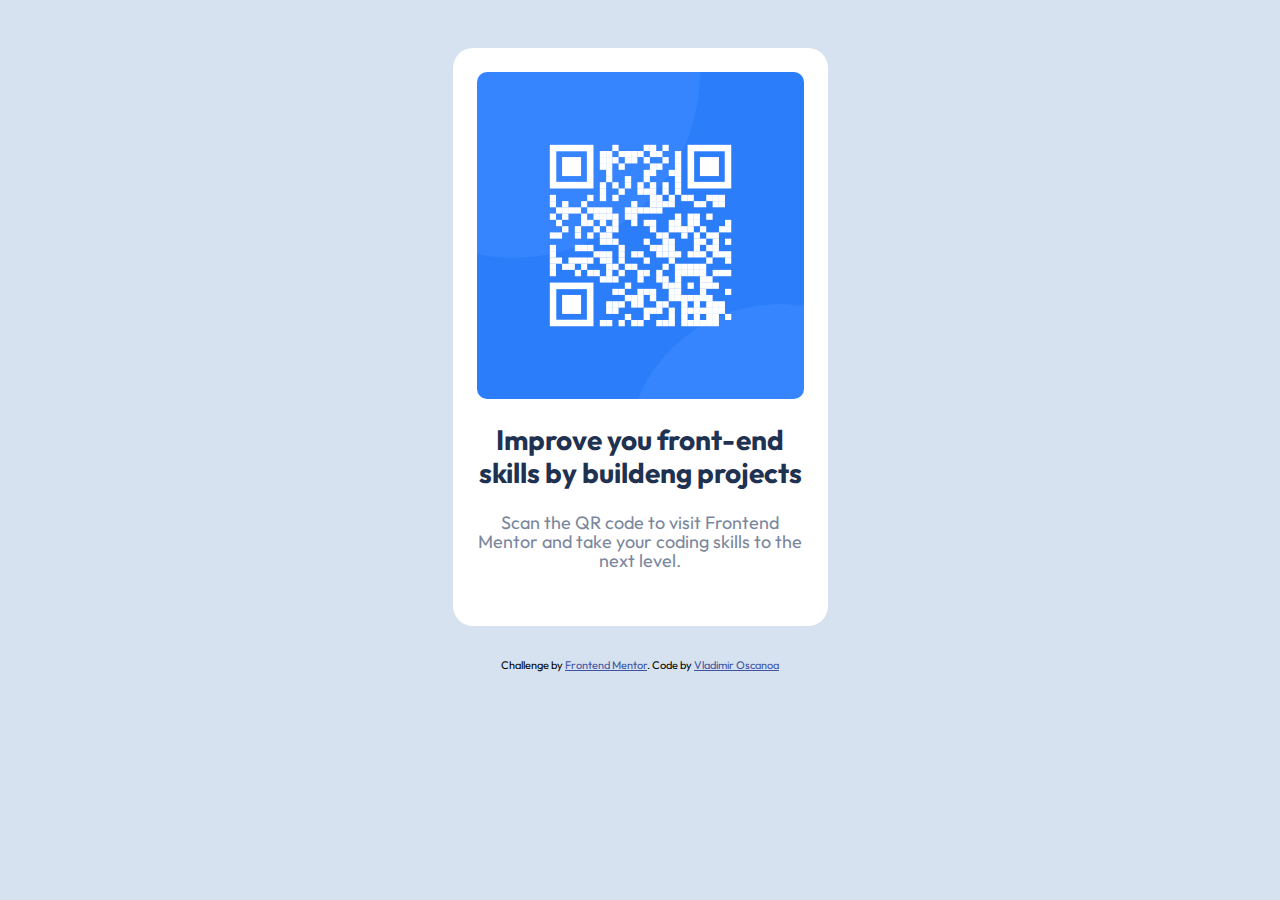
<file: Componentes de codigo QR/index.html>
<!DOCTYPE html>
<html lang="en">
	<head>
		<meta charset="UTF-8" />
		<meta http-equiv="X-UA-Compatible" content="IE=edge" />
		<meta name="viewport" content="width=device-width, initial-scale=1.0" />
		<link
			rel="icon"
			type="image/png"
			href="./images/favicon-32x32.png"
			sizes="32x32" />
		<link rel="stylesheet" href="style.css" />
		<title>Frontend Mentor | QR code component</title>
	</head>
	<body>
		<div class="container">
			<img
				src="./images/image-qr-code.png"
				alt="QR code"
				class="container-imagen" />
			<div class="all-text">
				<h2 class="title">Improve you front-end skills by buildeng projects</h2>
				<p class="content">
					Scan the QR code to visit Frontend Mentor and take your coding skills
					to the next level.
				</p>
			</div>
		</div>
    <div class="attribution">
      Challenge by <a href="https://www.frontendmentor.io?ref=challenge"">Frontend Mentor</a>. Code by <a href="#">Vladimir Oscanoa</a>
    </div>
	</body>
</html>
</file>
<file: Componentes de codigo QR/style.css>
@import url("https://fonts.googleapis.com/css2?family=Outfit:wght@400;700&display=swap");

* {
	margin: 0;
	padding: 0;
	box-sizing: border-box;
}
:root {
	--white: hsl(0, 0%, 100%);
	--light_gray: hsl(212, 45%, 89%);
	--grayish-blue: hsl(220, 15%, 55%);
	--dark-blue: hsl(218, 44%, 22%);
}
body {
	background-color: var(--light_gray);
	font-family: "Outfit", sans-serif;
}
.container {
	width: 375px;
	display: flex;
	flex-direction: column;
	align-items: center;
	justify-content: center;
	text-align: center;
	margin: 3rem auto 2rem;
	padding: 1.5rem 1.5rem 3.5rem;
	background-color: var(--white);
	border-radius: 20px;
	-webkit-border-radius: 20px;
	-moz-border-radius: 20px;
	-ms-border-radius: 20px;
	-o-border-radius: 20px;
}
.container-imagen {
	width: 100%;
	border-radius: 10px;
	-webkit-border-radius: 10px;
	-moz-border-radius: 10px;
	-ms-border-radius: 10px;
	-o-border-radius: 10px;
}
.title {
	color: var(--dark-blue);
	font-weight: 700;
	font-size: 28px;
	line-height: 33px;
	margin: 1.5rem auto;
}
.content {
	font-size: 18px;
	font-weight: 400;
	color: var(--grayish-blue);
	line-height: 19px;
}

.attribution {
	font-size: 11px;
	text-align: center;
}
.attribution a {
	color: hsl(228, 45%, 44%);
}
</file>
